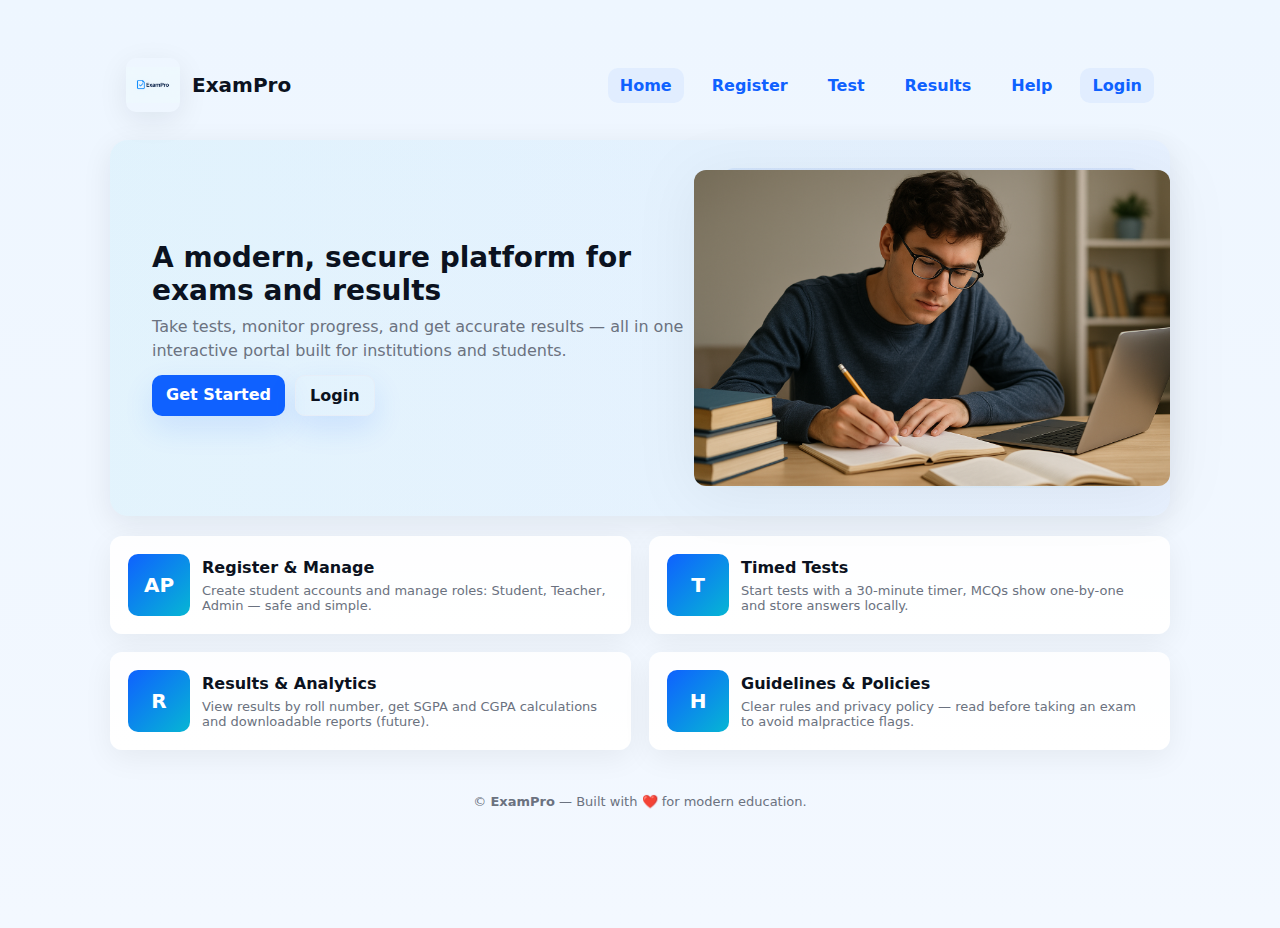
<file: index.html>
<!doctype html>
<html>
<head>
  <meta charset="utf-8"><meta name="viewport" content="width=device-width,initial-scale=1">
  <title>ExamPro — Home</title>
  <link rel="stylesheet" href="css.css">
</head>
<body>
  <div class="container">
    <nav class="nav">
      <div class="brand"><img src="logo.png" alt="ExamPro logo"><h1 class="go-home" style="cursor:pointer">ExamPro</h1></div>
      <div class="nav-links">
        <a href="index.html" class="pill">Home</a>
        <a href="register.html">Register</a>
        <a href="test.html">Test</a>
        <a href="results.html">Results</a>
        <a href="help.html">Help</a>
        <a href="login.html" class="pill">Login</a>
      </div>
    </nav>

    <section class="hero">
      <div class="hero-left">
        <h2>A modern, secure platform for exams and results</h2>
        <p>Take tests, monitor progress, and get accurate results — all in one interactive portal built for institutions and students.</p>
        <div style="margin-top:12px;display:flex;gap:10px">
          <a href="register.html" class="btn">Get Started</a>
          <a href="login.html" class="btn ghost">Login</a>
        </div>
      </div>
      <div class="hero-right">
        <!-- Replace hero.jpg with a real image or keep as color -->
        <img src="hero.png" alt="hero image" onerror="this.style.background='linear-gradient(90deg,#e6f7ff,#f1fcff)';this.style.width='100%';this.style.height='100%';">
      </div>
    </section>

    <section class="cards" aria-label="features">
      <div class="card">
        <div class="icon">AP</div>
        <div>
          <h3>Register & Manage</h3>
          <p>Create student accounts and manage roles: Student, Teacher, Admin — safe and simple.</p>
        </div>
      </div>

      <div class="card">
        <div class="icon">T</div>
        <div>
          <h3>Timed Tests</h3>
          <p>Start tests with a 30-minute timer, MCQs show one-by-one and store answers locally.</p>
        </div>
      </div>

      <div class="card">
        <div class="icon">R</div>
        <div>
          <h3>Results & Analytics</h3>
          <p>View results by roll number, get SGPA and CGPA calculations and downloadable reports (future).</p>
        </div>
      </div>

      <div class="card">
        <div class="icon">H</div>
        <div>
          <h3>Guidelines & Policies</h3>
          <p>Clear rules and privacy policy — read before taking an exam to avoid malpractice flags.</p>
        </div>
      </div>
    </section>

    <div class="footer">
      © <strong>ExamPro</strong> — Built with ❤️ for modern education.
    </div>
  </div>

  <script src="js.js"></script>
</body>
</html>
</file>
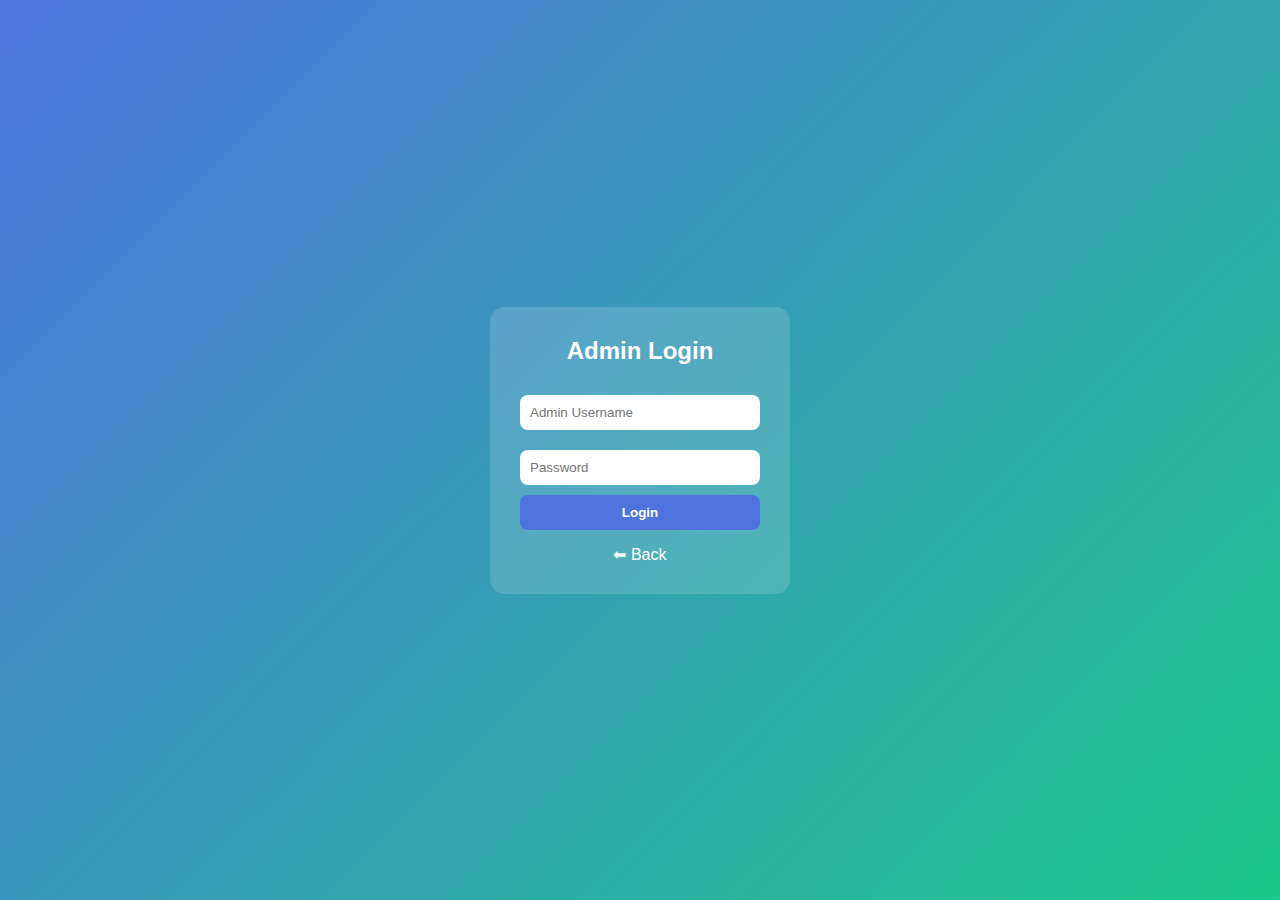
<file: admin-login.html>
<!DOCTYPE html>
<html lang="en">
<head>
    <meta charset="UTF-8">
    <meta name="viewport" content="width=device-width, initial-scale=1.0">
    <title>Admin Login</title>
    <link rel="stylesheet" href="style.css">
</head>
<body>
    <div class="login-container">
        <h2>Admin Login</h2>
        <form>
            <input type="text" placeholder="Admin Username" required>
            <input type="password" placeholder="Password" required>
            <button type="submit" class="btn admin">Login</button>
        </form>
        <a href="login.html" class="back-link">⬅ Back</a>
    </div>
</body>
</html>
</file>
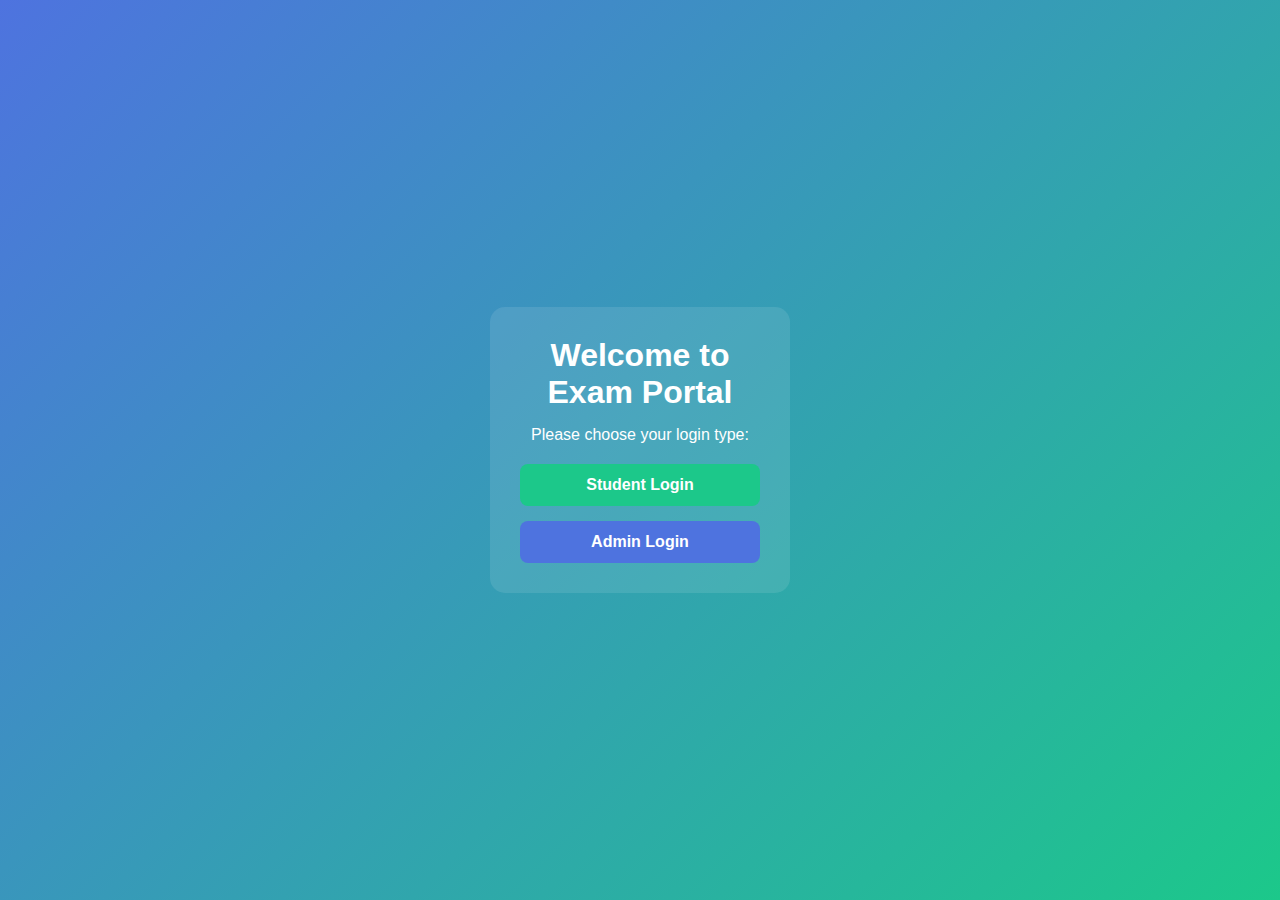
<file: login.html>
<!DOCTYPE html>
<html lang="en">
<head>
    <meta charset="UTF-8">
    <meta name="viewport" content="width=device-width, initial-scale=1.0">
    <title>Exam Portal - Login</title>
    <link rel="stylesheet" href="style.css">
</head>
<body>
    <div class="container">
        <h1>Welcome to Exam Portal</h1>
        <p>Please choose your login type:</p>
        <div class="login-options">
            <a href="student-login.html" class="btn student">Student Login</a>
            <a href="admin-login.html" class="btn admin">Admin Login</a>
        </div>
    </div>
</body>
</html>
</file>
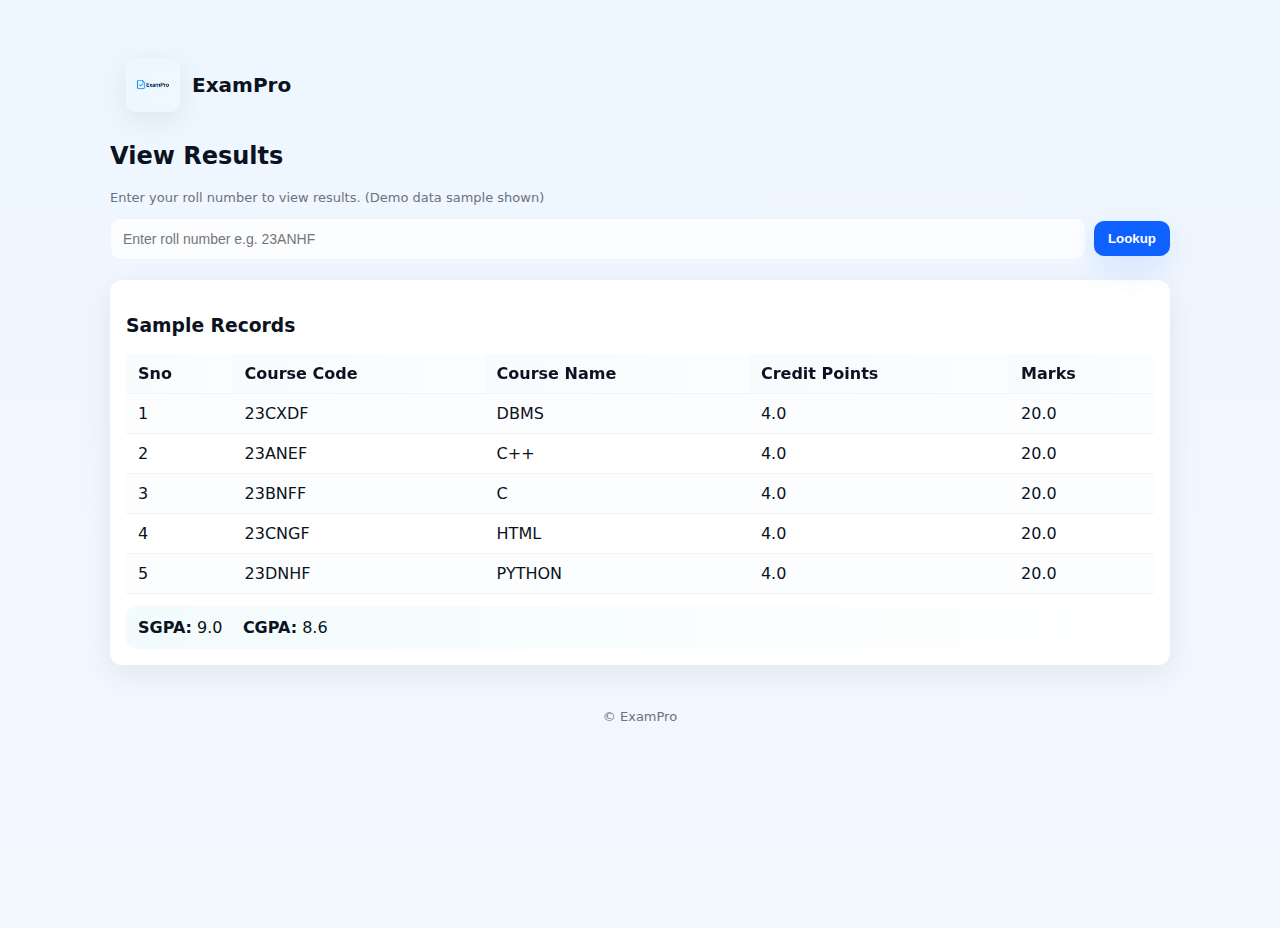
<file: results.html>
<!doctype html>
<html>
<head>
  <meta charset="utf-8"><meta name="viewport" content="width=device-width,initial-scale=1">
  <title>ExamPro — Results</title>
  <link rel="stylesheet" href="css.css">
</head>
<body>
  <div class="container">
    <nav class="nav">
      <div class="brand"><img src="logo.png" alt="logo"><h1 class="go-home" style="cursor:pointer">ExamPro</h1></div>
    </nav>

    <section style="margin-top:16px">
      <h2>View Results</h2>
      <p class="small">Enter your roll number to view results. (Demo data sample shown)</p>

      <form id="resultsLookup" class="form" style="margin-top:12px">
        <div style="display:flex;gap:8px;align-items:center">
          <input type="text" name="roll" placeholder="Enter roll number e.g. 23ANHF" style="flex:1;padding:12px;border-radius:10px;border:1px solid #eef4ff">
          <button class="btn" type="submit">Lookup</button>
        </div>
      </form>

      <div id="resultsArea" style="margin-top:14px"></div>

      <div style="margin-top:20px" class="rule">
        <h3>Sample Records</h3>
        <table class="table">
          <thead><tr><th>Sno</th><th>Course Code</th><th>Course Name</th><th>Credit Points</th><th>Marks</th></tr></thead>
          <tbody>
            <tr><td>1</td><td>23CXDF</td><td>DBMS</td><td>4.0</td><td>20.0</td></tr>
            <tr><td>2</td><td>23ANEF</td><td>C++</td><td>4.0</td><td>20.0</td></tr>
            <tr><td>3</td><td>23BNFF</td><td>C</td><td>4.0</td><td>20.0</td></tr>
            <tr><td>4</td><td>23CNGF</td><td>HTML</td><td>4.0</td><td>20.0</td></tr>
            <tr><td>5</td><td>23DNHF</td><td>PYTHON</td><td>4.0</td><td>20.0</td></tr>
          </tbody>
        </table>
        <div class="result-summary" style="margin-top:12px"><strong>SGPA:</strong> 9.0 &nbsp;&nbsp; <strong>CGPA:</strong> 8.6</div>
      </div>

    </section>

    <div class="footer">© ExamPro</div>
  </div>

  <script src="js.js"></script>
</body>
</html>
</file>
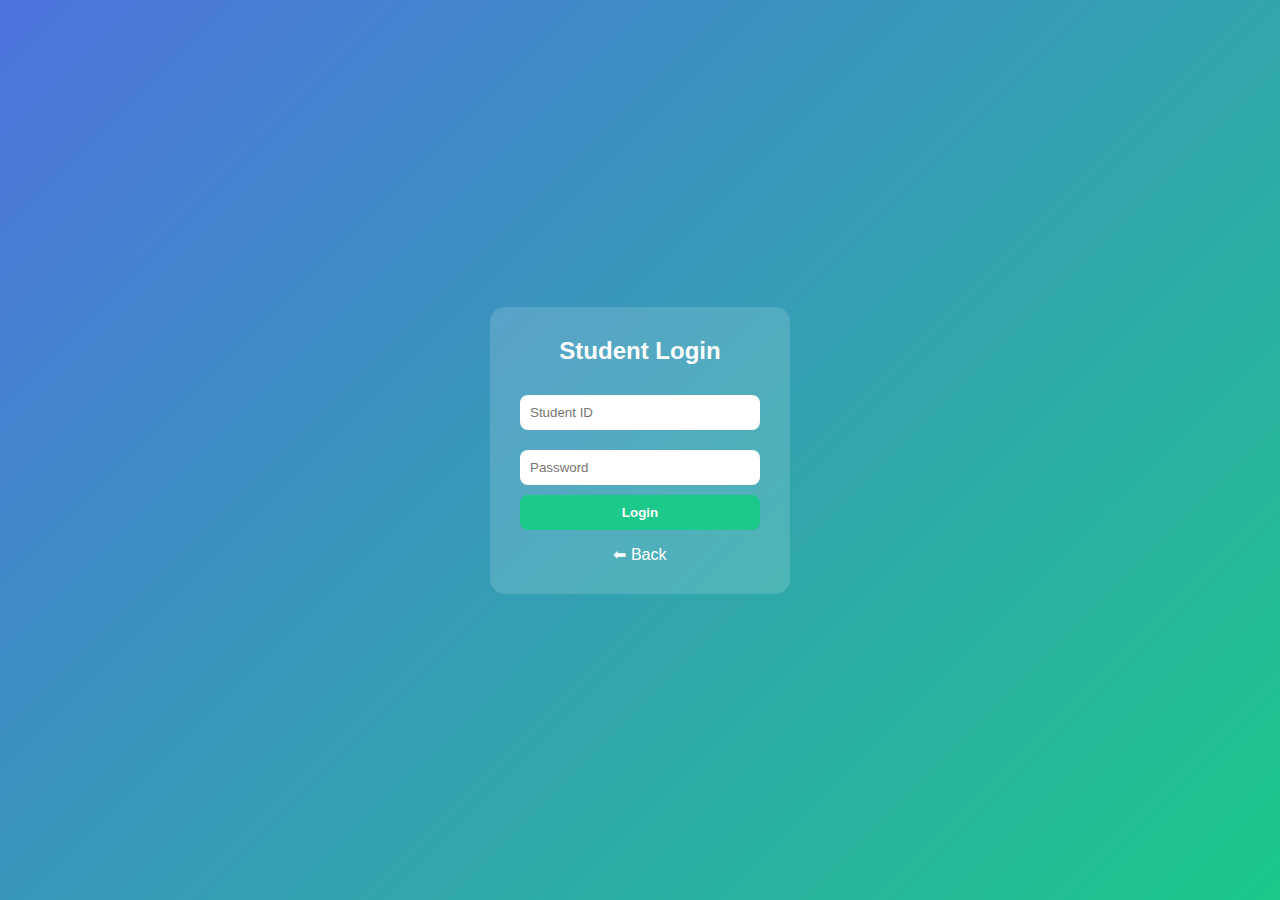
<file: student-login.html>
<!DOCTYPE html>
<html lang="en">
<head>
    <meta charset="UTF-8">
    <meta name="viewport" content="width=device-width, initial-scale=1.0">
    <title>Student Login</title>
    <link rel="stylesheet" href="style.css">
</head>
<body>
    <div class="login-container">
        <h2>Student Login</h2>
        <form>
            <input type="text" placeholder="Student ID" required>
            <input type="password" placeholder="Password" required>
            <button type="submit" class="btn student">Login</button>
        </form>
        <a href="login.html" class="back-link">⬅ Back</a>
    </div>
</body>
</html>
</file>
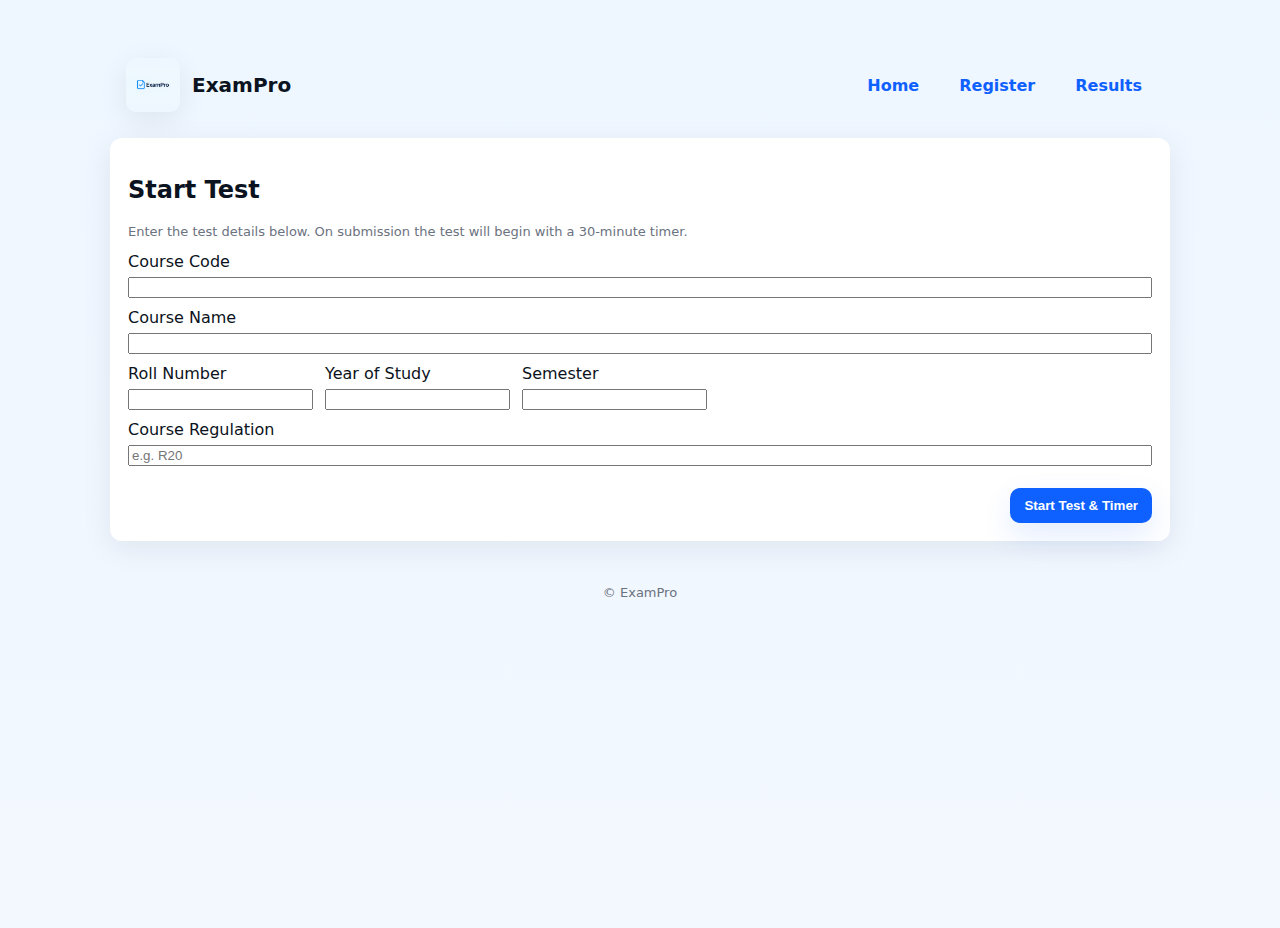
<file: test.html>
<!doctype html>
<html>
<head>
  <meta charset="utf-8"><meta name="viewport" content="width=device-width,initial-scale=1">
  <title>ExamPro — Test</title>
  <link rel="stylesheet" href="css.css">
</head>
<body>
  <div class="container">
    <nav class="nav">
      <div class="brand"><img src="logo.png" alt="logo"><h1 class="go-home" style="cursor:pointer">ExamPro</h1></div>
      <div class="nav-links"><a href="index.html">Home</a><a href="register.html">Register</a><a href="results.html">Results</a></div>
    </nav>

    <div style="margin-top:16px" class="test-wrap">
      <div id="testMeta">
        <h2>Start Test</h2>
        <p class="small">Enter the test details below. On submission the test will begin with a 30-minute timer.</p>

        <form id="testDetails" class="form" style="margin-top:12px">
          <div class="input"><label>Course Code</label><input name="coursecode" required></div>
          <div class="input"><label>Course Name</label><input name="coursename" required></div>
          <div style="display:flex;gap:12px">
            <div class="input"><label>Roll Number</label><input name="roll" required></div>
            <div class="input"><label>Year of Study</label><input name="year"></div>
            <div class="input"><label>Semester</label><input name="sem"></div>
          </div>
          <div class="input"><label>Course Regulation</label><input name="regulation" placeholder="e.g. R20"></div>
          <div style="display:flex;justify-content:flex-end;margin-top:12px">
            <button id="startTestBtn" class="btn" type="button">Start Test & Timer</button>
          </div>
        </form>
      </div>

      <div id="testMain" style="display:none">
        <div class="test-head">
          <div><strong>Exam:</strong> Live Test</div>
          <div class="timer">Time left: <span id="countdown">30:00</span></div>
        </div>

        <div id="questionArea" style="margin-top:12px">
          <!-- Questions will be injected via app.js -->
        </div>

      </div>
    </div>

    <div class="footer">© ExamPro</div>
  </div>

  <script src="js.js"></script>
</body>
</html>
</file>
<file: css.css>
/* styles.css - shared across pages */
:root{
  --bg: #f3f8ff;
  --card: #ffffff;
  --primary: #0f61ff;
  --accent: #06b6d4;
  --muted: #6b7280;
  --glass: rgba(255,255,255,0.7);
  --glass-2: rgba(15,97,255,0.06);
  --success: #10b981;
  --danger: #ef4444;
  --shadow: 0 8px 30px rgba(15,23,42,0.08);
  --radius: 14px;
  font-family: Inter, ui-sans-serif, system-ui, -apple-system, "Segoe UI", Roboto, "Helvetica Neue", Arial;
}

*{box-sizing:border-box}
html,body{height:100%;margin:0;background:linear-gradient(180deg,#eef6ff 0%,var(--bg) 100%);color:#0b1220}
a{color:var(--primary);text-decoration:none}
.container{max-width:1100px;margin:28px auto;padding:20px}

/* NAV */
.nav{
  display:flex;align-items:center;justify-content:space-between;padding:10px 16px;background:transparent;
}
.brand{display:flex;align-items:center;gap:12px}
.brand img{width:54px;height:54px;object-fit:contain;border-radius:10px;box-shadow:var(--shadow)}
.brand h1{margin:0;font-size:20px}
.nav-links{display:flex;gap:16px;align-items:center}
.nav-links a{padding:8px 12px;border-radius:10px;font-weight:600}
.logo-mini{width:36px;height:36px}

/* HERO */
.hero{
  margin-top:18px;padding:28px;border-radius:18px;background:linear-gradient(90deg,rgba(6,182,212,0.06),rgba(15,97,255,0.04));
  display:grid;grid-template-columns:1fr 420px;gap:18px;align-items:center;box-shadow:var(--shadow);
}
.hero-left{padding:14px}
.hero h2{margin:0 0 8px 0;font-size:28px}
.hero p{margin:0;color:var(--muted);line-height:1.5}
.hero-right{height:320px;border-radius:12px;background:
  linear-gradient(180deg, rgba(9, 81, 225, 0.08), rgba(6,182,212,0.03));
  display:flex;align-items:center;justify-content:center;padding:12px}
.hero-right img{max-width:120%;max-height:125%;object-fit:cover;border-radius:12px;filter:drop-shadow(0 8px 30px rgba(0,0,0,0.06))}

/* CARDS section */
.cards{display:grid;grid-template-columns:repeat(2,1fr);gap:18px;margin-top:20px}
.card{
  background:linear-gradient(180deg, rgba(255,255,255,0.9), var(--card));
  border-radius:12px;padding:18px;box-shadow:0 8px 30px rgba(2,6,23,0.06);transition:transform .28s cubic-bezier(.2,.9,.3,1),box-shadow .28s;
  display:flex;gap:12px;align-items:center;
}
.card:hover{transform:translateY(-10px);box-shadow:0 18px 40px rgba(2,6,23,0.12)}
.card .icon{width:62px;height:62px;border-radius:10px;background:linear-gradient(135deg,var(--primary),var(--accent));display:flex;align-items:center;justify-content:center;color:white;font-weight:700;font-size:20px;flex-shrink:0}
.card h3{margin:0;font-size:16px}
.card p{margin:6px 0 0 0;color:var(--muted);font-size:13px}

/* FOOTER */
.footer{margin-top:26px;padding:18px;text-align:center;color:var(--muted);font-size:13px}

/* Forms and auth layouts */
.auth-wrap{
  display:grid;grid-template-columns:460px 1fr;gap:18px;align-items:center;
  background:linear-gradient(180deg, rgba(255,255,255,0.8), white);padding:18px;border-radius:16px;box-shadow:var(--shadow)
}
.auth-left{display:flex;align-items:center;justify-content:center}
.auth-left img{width:100%;height:100%;object-fit:cover;border-radius:12px}
.auth-right{padding:8px}
.form{display:flex;flex-direction:column;gap:10px}
.input{display:flex;flex-direction:column;gap:6px}
input[type="text"],input[type="password"],input[type="email"],select{
  padding:12px;border-radius:10px;border:1px solid #e6eef8;background:#fbfdff;outline:none;font-size:14px;
  transition:box-shadow .18s,border-color .18s;
}
input:focus,select:focus{box-shadow:0 12px 30px rgba(6,182,212,0.08);border-color:rgba(6,182,212,0.3)}
.small{font-size:13px;color:var(--muted)}
.actions{display:flex;gap:8px;align-items:center}
.btn{
  background:var(--primary);color:white;padding:10px 14px;border-radius:10px;border:0;font-weight:700;cursor:pointer;box-shadow:0 12px 30px rgba(15,97,255,0.12)
}
.btn.ghost{background:transparent;border:1px solid #e6eef8;color:#0b1220}
.pill{padding:6px 10px;border-radius:999px;background:var(--glass-2);font-weight:700}

/* registration style tweaks */
.register-grid{display:grid;grid-template-columns:1fr 1fr;gap:12px}
.register-grid .full{grid-column:1/-1}

/* test page */
.test-wrap{background:white;border-radius:12px;padding:18px;box-shadow:var(--shadow)}
.test-head{display:flex;justify-content:space-between;align-items:center;gap:12px}
.timer{font-weight:800;color:var(--danger);padding:8px 12px;border-radius:10px;background:linear-gradient(90deg,rgba(239,68,68,0.06),rgba(255,255,255,0.1))}
.qcard{margin-top:14px;padding:14px;border-radius:12px;background:linear-gradient(180deg,#fff,#fbfdff);box-shadow:0 8px 30px rgba(4,6,23,0.04)}
.options{display:flex;flex-direction:column;gap:8px;margin-top:10px}
.option{padding:12px;border-radius:10px;border:1px solid #eef4ff;cursor:pointer;transition:all .18s;background:white}
.option:hover{transform:translateY(-4px);box-shadow:0 14px 30px rgba(6,182,212,0.06)}
.option.selected{background:linear-gradient(90deg,#e6f7ff,#f1fcff);border-color:rgba(6,182,212,0.6)}

/* results table */
.table{width:100%;border-collapse:collapse;margin-top:14px}
.table th,.table td{padding:10px 12px;border-bottom:1px solid #f1f5f9;text-align:left}
.table tr:nth-child(odd){background:#fbfdff}
.table thead th{background:linear-gradient(90deg,#f8fafc,#fbfdff);position:sticky;top:0}
.result-summary{margin-top:12px;padding:12px;border-radius:10px;background:linear-gradient(90deg,rgba(6,182,212,0.05),transparent)}

/* help page */
.rule{background:white;padding:16px;border-radius:12px;box-shadow:var(--shadow)}

/* small device */
@media(max-width:900px){
  .hero{grid-template-columns:1fr;gap:12px}
  .cards{grid-template-columns:1fr}
  .auth-wrap{grid-template-columns:1fr}
  .container{padding:12px}
  .nav-links{display:none}
}
</file>
<file: style.css>
/* General Reset */
* {
    margin: 0;
    padding: 0;
    box-sizing: border-box;
    font-family: Arial, sans-serif;
}

body {
    background: linear-gradient(135deg, #4e73df, #1cc88a);
    color: white;
    display: flex;
    justify-content: center;
    align-items: center;
    height: 100vh;
}

/* Container for selection */
.container {
    background: rgba(255, 255, 255, 0.1);
    padding: 30px;
    border-radius: 15px;
    text-align: center;
    width: 300px;
}

.container h1 {
    margin-bottom: 15px;
}

.login-options {
    display: flex;
    flex-direction: column;
    gap: 15px;
    margin-top: 20px;
}

/* Buttons */
.btn {
    display: block;
    padding: 12px;
    border-radius: 8px;
    text-decoration: none;
    text-align: center;
    font-weight: bold;
    transition: background 0.3s;
}

.btn.student {
    background: #1cc88a;
    color: white;
}

.btn.student:hover {
    background: #17a673;
}

.btn.admin {
    background: #4e73df;
    color: white;
}

.btn.admin:hover {
    background: #2e59d9;
}

/* Login form container */
.login-container {
    background: rgba(255, 255, 255, 0.15);
    padding: 30px;
    border-radius: 15px;
    width: 300px;
    text-align: center;
}

.login-container h2 {
    margin-bottom: 20px;
}

.login-container input {
    width: 100%;
    padding: 10px;
    margin: 10px 0;
    border: none;
    border-radius: 8px;
    outline: none;
}

.login-container button {
    width: 100%;
    padding: 10px;
    border: none;
    border-radius: 8px;
    font-weight: bold;
    cursor: pointer;
}

.back-link {
    display: inline-block;
    margin-top: 15px;
    color: white;
    text-decoration: none;
}

.back-link:hover {
    text-decoration: underline;
}
</file>
